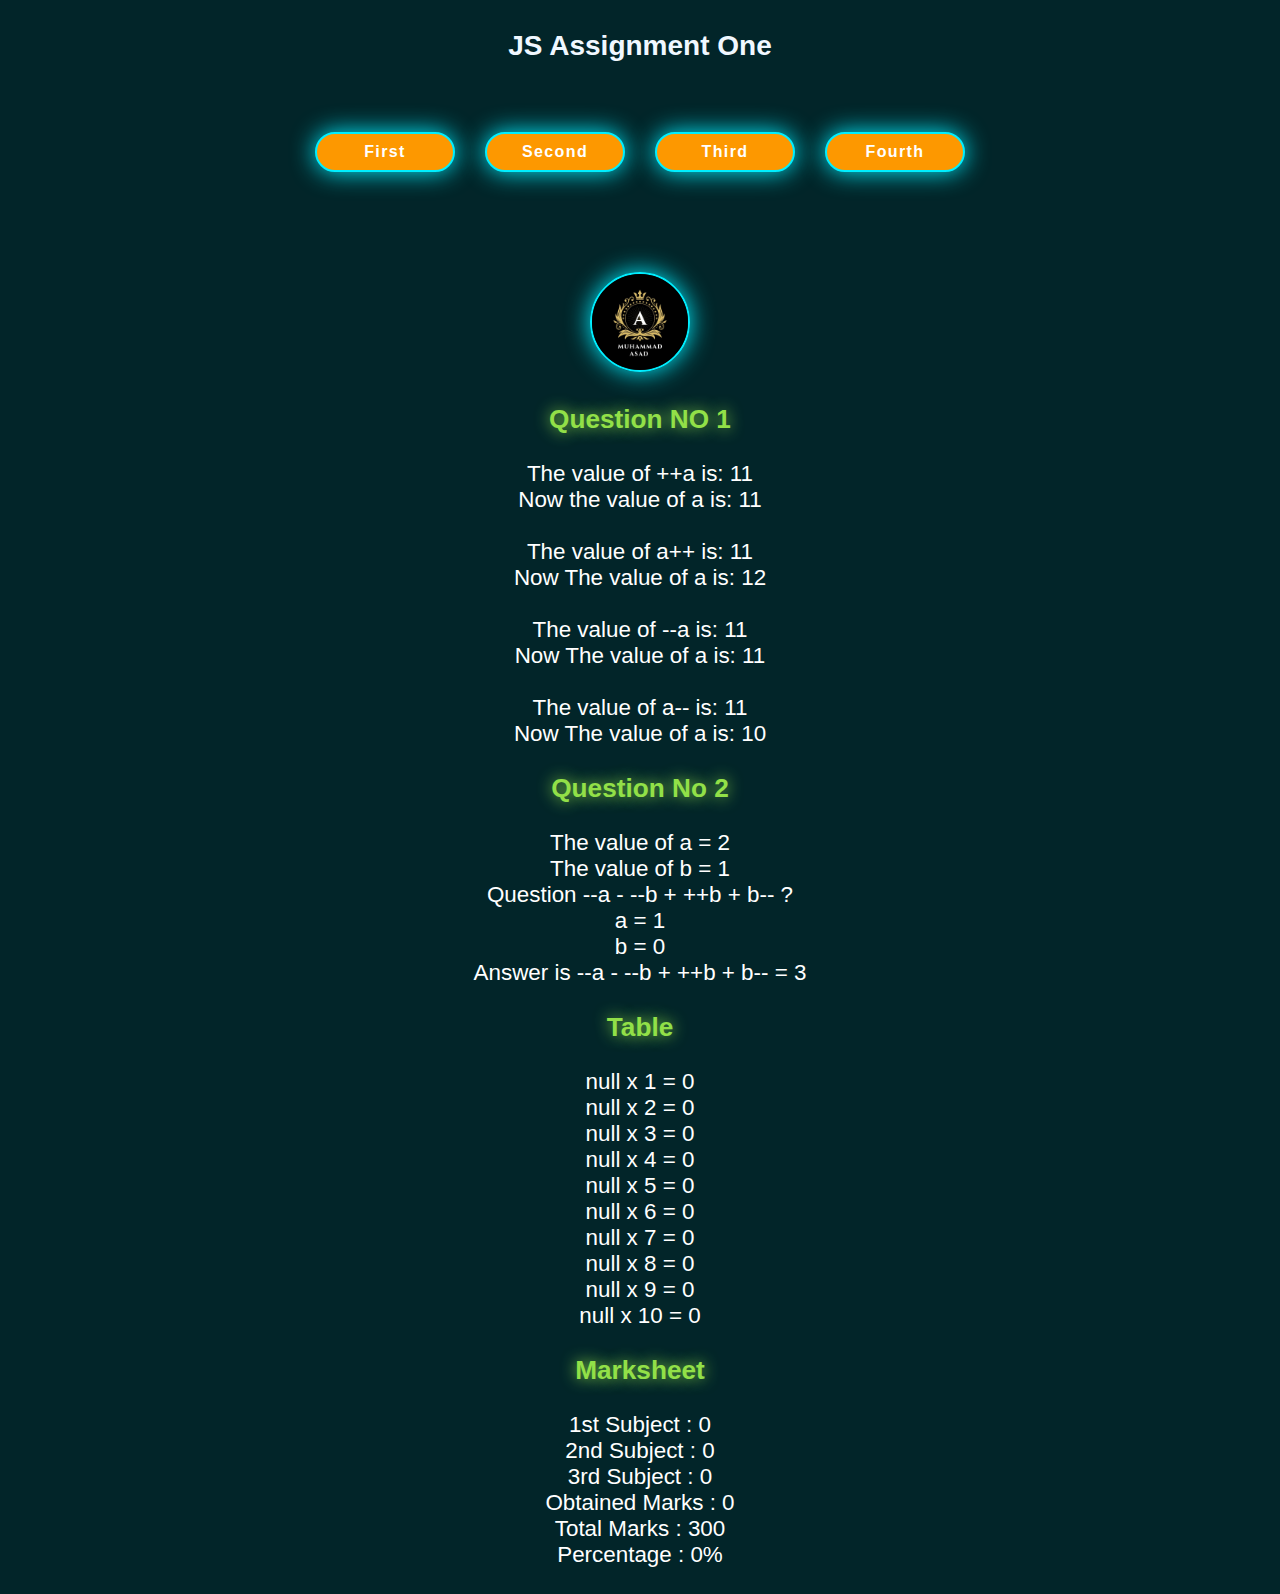
<file: index.html>
<!DOCTYPE html>
<html lang="en">
  <head>
    <meta charset="UTF-8" />
    <meta name="viewport" content="width=device-width, initial-scale=1.0" />
    <title>JavaScript Assignment 1</title>
    <link rel="stylesheet" href="style.css" />
  </head>
  <body>
    <div class="main">
      <div class="heading">JS Assignment One</div>
      <div class="btns">
        <a href="index.html"><button class="btn1">First</button></a>
        <a href="assign2.html"><button class="btn2">Second</button></a>
        <a href="assign3.html"><button class="btn3">Third</button></a>
        <a href="assign4.html"><button class="btn4">Fourth</button></a>
      </div>
      
    </div>

    <div class="image"><a href="https://github.com/muhammadasadprogramar"><img src="my-logo.jpg" alt="my-logo"></a></div>


    <script>
      // question 1
      document.write("<br>" + "<h3>Question NO 1</h3>");
      var a = 10;
      var a = ++a;
      document.write("<br>" + "The value of ++a is: " + a);
      document.write("<br>" + "Now the value of a is: " + a);
      var a = a++;
      document.write("<br>" + "<br>" + "The value of a++ is: " + a++);
      document.write("<br>" + "Now The value of a is: " + a);
      var a = --a;
      document.write("<br>" + "<br>" + "The value of --a is: " + a);
      document.write("<br>" + "Now The value of a is: " + a);
      var a = a--;
      document.write("<br>" + "<br>" + "The value of a-- is: " + a--);
      document.write("<br>" + "Now The value of a is: " + a);
      // question 2
      document.write("<br>" + "<br>" + "<h3>Question No 2</h3>" + "<br>");
      var a = 2;
      var b = 1;
      var result = --a - --b + ++b + b--;
      document.write("The value of a = 2");
      document.write("<br>" + "The value of b = 1");
      document.write("<br>" + "Question --a - --b + ++b + b-- ?");
      document.write("<br>" + "a = " + a);
      document.write("<br>" + "b = " + b);
      document.write(
        "<br>" + "Answer is --a - --b + ++b + b-- = " + result + " " + "<br>"
      );
      // question 3
      var userName = prompt("Enter Your Name");
      alert("Hello" + " " + userName);
      // question 4
      var table = prompt("Enter Table Number");
      document.write("<br>" + "<h3>Table </h3>" + "<br>");
      document.write("" + table + " x 1 = " + table * 1);
      document.write("<br>" + "" + table + " x 2 = " + table * 2);
      document.write("<br>" + "" + table + " x 3 = " + table * 3);
      document.write("<br>" + "" + table + " x 4 = " + table * 4);
      document.write("<br>" + "" + table + " x 5 = " + table * 5);
      document.write("<br>" + "" + table + " x 6 = " + table * 6);
      document.write("<br>" + "" + table + " x 7 = " + table * 7);
      document.write("<br>" + "" + table + " x 8 = " + table * 8);
      document.write("<br>" + "" + table + " x 9 = " + table * 9);
      document.write("<br>" + "" + table + " x 10 = " + table * 10 + "<br>");

      // question 5

      document.write("<br>" + "<h3>Marksheet</h3>");
      var sub1 = +prompt("Enter 1st Subject Number");
      var sub2 = +prompt("Enter 2nd Subject Number");
      var sub3 = +prompt("Enter 3rd Subject Number");
      var obt = sub1 + sub2 + sub3;
      var total = 300;
      var sen = (obt / total) * 100;
      document.write("<br>" + "1st Subject : " + sub1);
      document.write("<br>" + "2nd Subject : " + sub2);
      document.write("<br>" + "3rd Subject : " + sub3);
      document.write("<br>" + "Obtained Marks : " + obt);
      document.write("<br>" + "Total Marks : " + total);
      document.write("<br>" + "Percentage : " + sen + "%" + "<br>");
      document.write("<br>");
    </script>
  </body>
</html>
</file>
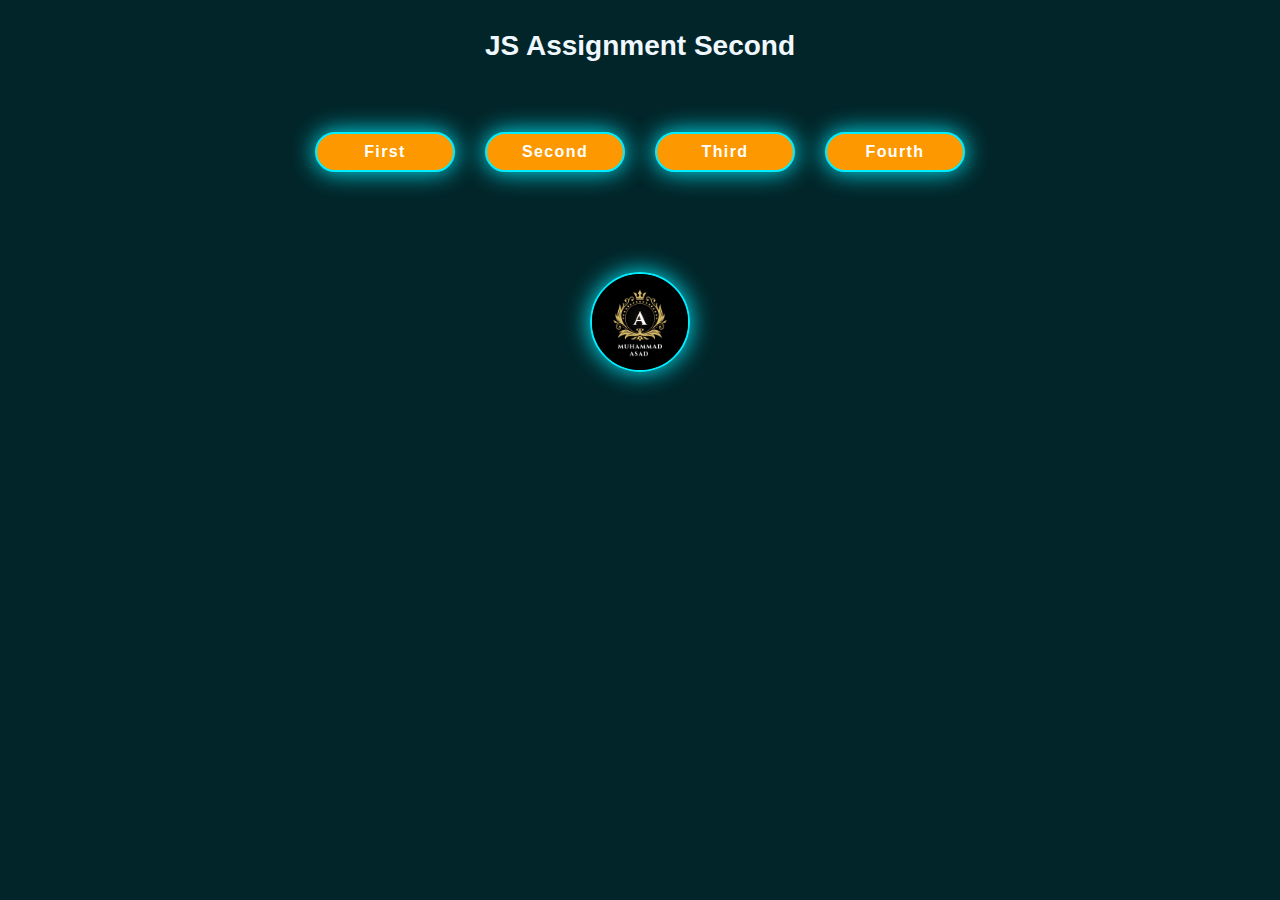
<file: assign2.html>
<!DOCTYPE html>
<html lang="en">
<head>
    <meta charset="UTF-8">
    <meta name="viewport" content="width=device-width, initial-scale=1.0">
    <title>JavaScript Assignment 2</title>
    <link rel="stylesheet" href="style.css">
</head>
<body>
    <div class="main">
        <div class="heading">JS Assignment Second</div>
        <div class="btns">
            <a href="index.html"><button class="btn1">First</button></a>
            <a href="assign2.html"><button class="btn2">Second</button></a>
            <a href="assign3.html"><button class="btn3">Third</button></a>
            <a href="assign4.html"><button class="btn4">Fourth</button></a>
        </div>
        
    </div>
    <div class="image"><a href="https://github.com/muhammadasadprogramar"><img src="my-logo.jpg" alt="my-logo"></a></div>
    <script>
// question 1
var anyNumber = prompt("Enter Any Number")

if(anyNumber <= 100){
    alert("Please Enter Capital Number")
}
else if(anyNumber <= 350){
    alert("Your Number is good")
}
else if(anyNumber <= 500){
    alert( "please Enter Small Number")
}
else{
    alert ("Please Enter Small Number 500 Range")}
    // question 2
    alert("Compare Any Number")
var no1 = prompt("Enter First Number")
var no2 = prompt("Enter Second Number")

if(no1 > no2){
alert(no1 + " is greater than " + no2)
}
else if(no1 < no2){
    alert(no1 + " is Less than "+ no2)
}else if (no1 = no2 ) {
    alert(no1 + " is Equal " + no2)
} else {
    alert("Please Type Number")
}



// // question 3
var value = prompt("Enter a Number")

if (value >  0){
    alert("Your Number is Positive")
}
else if (value < 0){
    alert("Your Number is Nagative")
}
else if (value = 0) {
    alert("Your Number is zero")
} else {
    alert("Please Enter Any Number")
}

// question 4

var even = prompt("Enter a Even Number")
if(even %= 2){
    alert("False")
}
else {
    alert("True")
}

// quetion 5

var enter = prompt("Enter password 123@456")

if (enter == "123@456"){
    alert("Correct Password")
}
else{
    alert("Incorrect Password")
}

// question 6

var day = prompt("Enter a Hour From 24 hours")

if (day <= 6) {
alert("Good Morning")
} else if (day <= 16 ) {
    alert("Good Day")
}
else if (day <= 19){
    alert("Good evening")
} else if (day <= 24) {
    alert("Good Night")
} 



    </script>
</body>
</html>
</file>
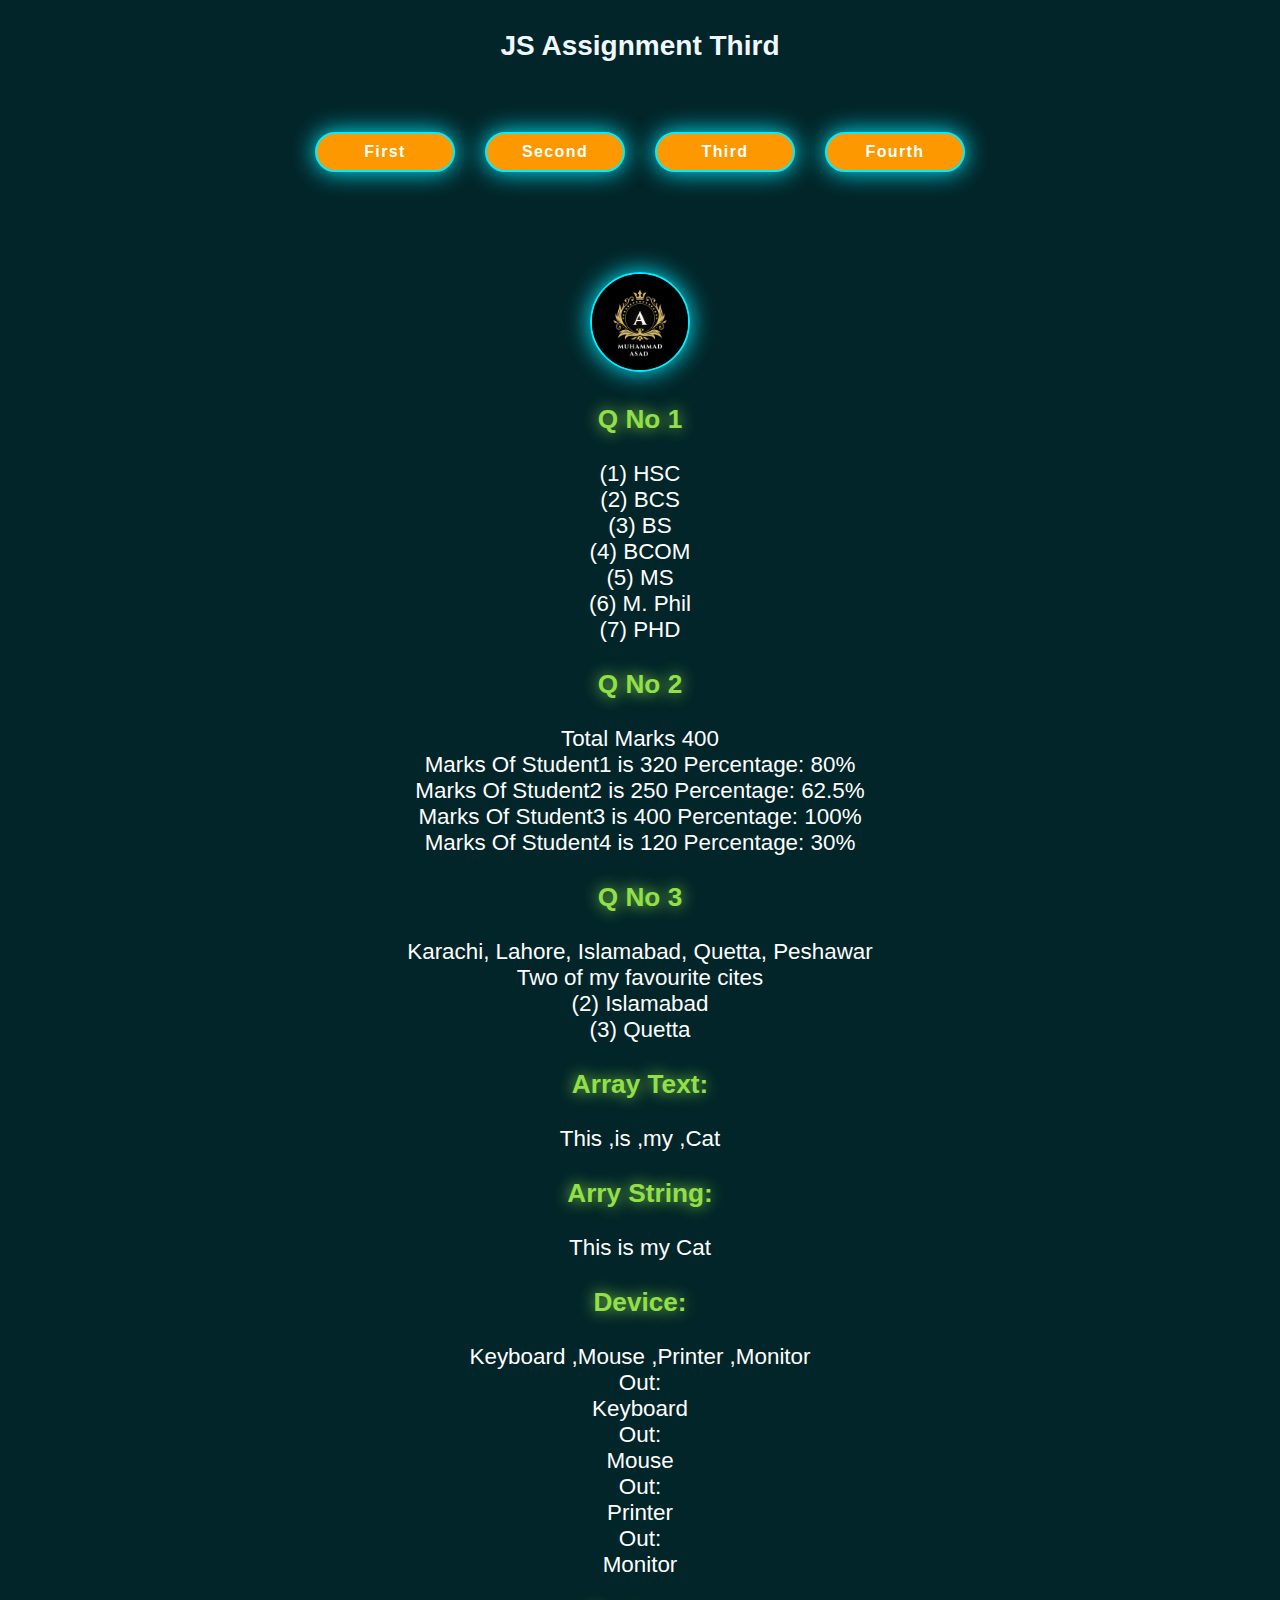
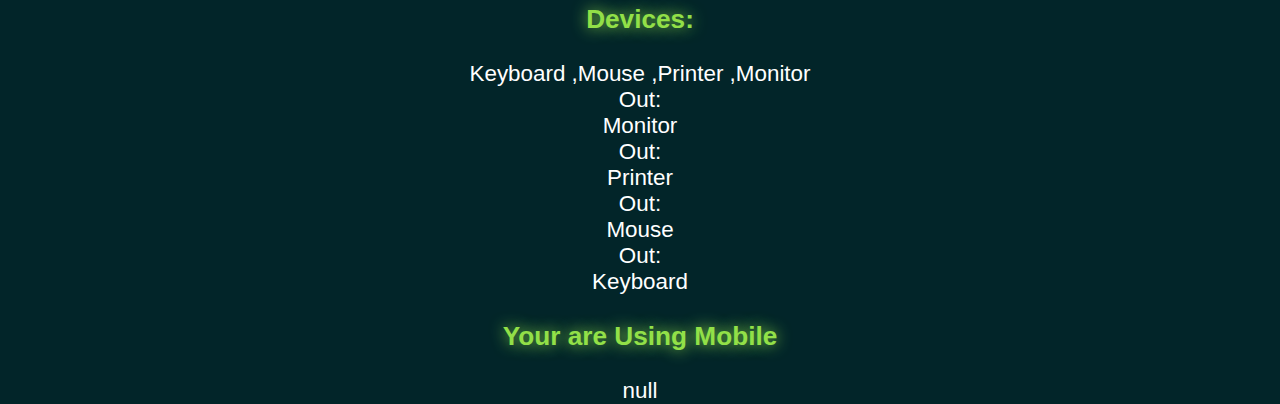
<file: assign3.html>
<!DOCTYPE html>
<html lang="en">
  <head>
    <meta charset="UTF-8" />
    <meta name="viewport" content="width=device-width, initial-scale=1.0" />
    <title>JavaScript Assignment 3</title>
    <link rel="stylesheet" href="style.css" />
  </head>
  <body>
    <div class="main">
      <div class="heading">JS Assignment Third</div>
      <div class="btns">
        <a href="index.html"><button class="btn1">First</button></a>
        <a href="assign2.html"><button class="btn2">Second</button></a>
        <a href="assign3.html"><button class="btn3">Third</button></a>
        <a href="assign4.html"><button class="btn4">Fourth</button></a>
      </div>
    </div>
    <div class="image"><a href="https://github.com/muhammadasadprogramar"><img src="my-logo.jpg" alt="my-logo"></a></div>
    <script>
      // question 1
      document.write("<br>" + "<h3>Q No 1</h3>" + "<br>");
      var education = [
        "SSC",
        "HSC",
        "BCS",
        "BS",
        "BCOM",
        "MS",
        "M. Phil",
        "PHD",
      ];
      for (var i = 1; i <= 7; i++)
        document.write("(" + i + ") " + " " + education[i] + "<br>");

      // // question 2
      var names = ["Student1", "Student2", "Student3", "Student4"];
      var mark = [320, 250, 400, 120];
      var totalMark = 400;
      document.write("<br>" + "<h3>Q No 2</h3>" + "<br>");
      document.write("Total Marks 400" + "<br>");

      document.write(
        "Marks Of " +
          names[0] +
          " is " +
          mark[0] +
          " Percentage: " +
          (mark[0] / totalMark) * 100 +
          "%" +
          "<br>"
      );
      document.write(
        "Marks Of " +
          names[1] +
          " is " +
          mark[1] +
          " Percentage: " +
          (mark[1] / totalMark) * 100 +
          "%" +
          "<br>"
      );
      document.write(
        "Marks Of " +
          names[2] +
          " is " +
          mark[2] +
          " Percentage: " +
          (mark[2] / totalMark) * 100 +
          "%" +
          "<br>"
      );
      document.write(
        "Marks Of " +
          names[3] +
          " is " +
          mark[3] +
          " Percentage: " +
          (mark[3] / totalMark) * 100 +
          "%" +
          "<br>"
      );

      //  question 3

      var cities = ["Karachi", "Lahore", "Islamabad", "Quetta", "Peshawar"];

      document.write("<br>" + "<h3>Q No 3</h3>" + "<br>");

      document.write("Karachi, Lahore, Islamabad, Quetta, Peshawar" + "<br>");
      document.write("Two of my favourite cites" + "<br>");
      for (var i = 2; i <= 3; i++)
        document.write("(" + i + ") " + " " + cities[i] + "<br>");

      // question 4

      var text = ["This ", "is ", "my ", "Cat "];
      document.write("<br>" + "<h3>Array Text: </h3>" + "<br>" + text);
      var mixtext = text.join(" ");
      document.write("<br>");
      document.write("<br>" + "<h3>Arry String: </h3>" + "<br>" + mixtext);
      document.write("<br>");
      // question 5

      var devices = ["Keyboard ", "Mouse ", "Printer ", "Monitor "];
      document.write("<br>" + "<h3>Device:</h3>" + "<br>");
      document.write(devices);
      inLine = devices.shift();
      document.write("<br>" + "Out: " + "<br>" + inLine);
      inLine = devices.shift();
      document.write("<br>" + "Out: " + "<br>" + inLine);
      inLine = devices.shift();
      document.write("<br>" + "Out: " + "<br>" + inLine);
      inLine = devices.shift();
      document.write("<br>" + "Out: " + "<br>" + inLine);

      // question 6

      document.write("<br>");
      var values = ["Keyboard ", "Mouse ", "Printer ", "Monitor "];
      document.write("<br>");
      document.write("<h3>Devices:</h3>" + "<br>");
      document.write(values);
      reverse = values.pop();
      document.write("<br>" + "Out: " + "<br>" + reverse);
      reverse = values.pop();
      document.write("<br>" + "Out: " + "<br>" + reverse);
      reverse = values.pop();
      document.write("<br>" + "Out: " + "<br>" + reverse);
      reverse = values.pop();
      document.write("<br>" + "Out: " + "<br>" + reverse);
      // question 7

      var mix = prompt(
        "Select in this you are using Mobile? (Like Apple,Samsung,Motorola,Oppo,Vivo,Nokia,Sony & Haier)"
      );
      document.write("<br>");
      document.write("<br>" + "<h3>Your are Using Mobile</h3>" + "<br>");
      if (
        mix == "Apple" ||
        "Samsung" ||
        "Motorola" ||
        "Nokia" ||
        "Sony" ||
        "Haier" ||
        "Vivo" ||
        "Oppo"
      ) {
        document.write(mix);
      } else {
        document.write("Please Choose you are using mobile");
      }
    </script>
  </body>
</html>
</file>
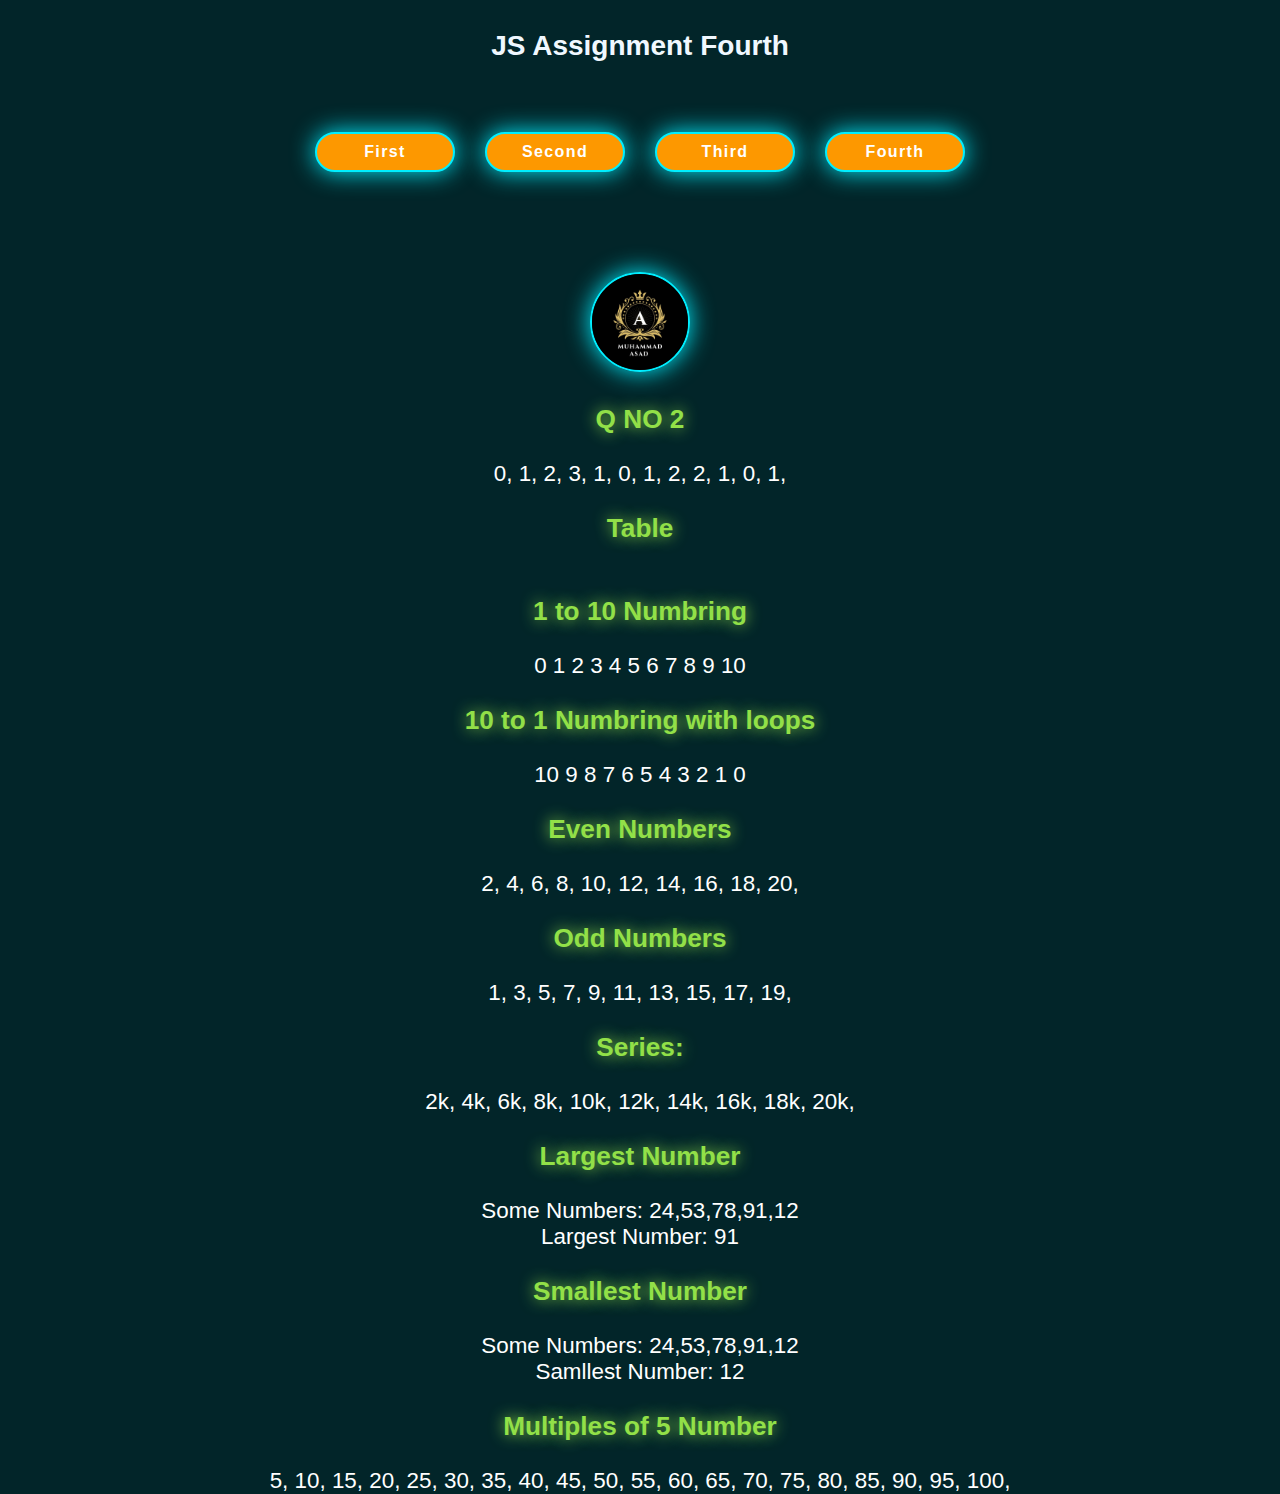
<file: assign4.html>
<!DOCTYPE html>
<html lang="en">
  <head>
    <meta charset="UTF-8" />
    <meta name="viewport" content="width=device-width, initial-scale=1.0" />
    <title>JavaScript Assignment 4</title>
    <link rel="stylesheet" href="style.css" />
  </head>
  <body>
    <div class="main">
      <div class="heading">JS Assignment Fourth</div>
      <div class="btns">
        <a href="index.html"><button class="btn1">First</button></a>
        <a href="assign2.html"><button class="btn2">Second</button></a>
        <a href="assign3.html"><button class="btn3">Third</button></a>
        <a href="assign4.html"><button class="btn4">Fourth</button></a>
      </div>
    </div>
    <div class="image"><a href="https://github.com/muhammadasadprogramar"><img src="my-logo.jpg" alt="my-logo"></a></div>
    <script>
      // question 1
      var empty = [[], [], [], [], [], []];
      // question 2
      document.write("<br>" + "<h3>Q NO 2</h3>" + "<br>");
      var nestedArry = [
        [0, 1, 2, 3],
        [1, 0, 1, 2],
        [2, 1, 0, 1],
      ];
      for (var a = 0; a < nestedArry.length; a++) {
        for (var i = 0; i < nestedArry[a].length; i++)
          document.write(nestedArry[a][i] + ", ");
      }

      document.write("<br>");
      document.write("<br>" + "<h3>Table</h3>" + "<br>");
      let table = prompt("Enter any table number");
      let length = prompt("Enter table length");

      for (let i = 1; i <= length; i++) {
        document.write(table + " X " + i + " = " + table * i + "<br>");
      }

      document.write("<br>" + "<h3>1 to 10 Numbring</h3>" + "<br>");
      for (let i = 0; i <= 10; i++) {
        document.write(" " + i + " ");
      }

      document.write("<br>");
      document.write("<br>" + "<h3>10 to 1 Numbring with loops</h3>" + "<br>");
      for (let i = 10; i >= 0; i--) {
        document.write(" " + i + " ");
      }

      document.write("<br>");
      // even numbers
      document.write("<br>" + "<h3>Even Numbers</h3>" + "<br>");
      for (var i = 2; i <= 20; i += 2) {
        document.write(i + ", ");
      }
      // odd numbers
      document.write("<br>");
      document.write("<br>" + "<h3>Odd Numbers</h3>" + "<br>");
      for (var i = 1; i <= 19; i += 2) {
        document.write(i + ", ");
      }
      document.write("<br>");

      // series
      document.write("<br>");
      document.write("<h3>Series:</h3>" + "<br>");
      for (var i = 2; i <= 20; i += 2) {
        document.write(i + "k, ");
      }

      // // question 7
      // var saman = ["cake", "apple pie", "cookie", "chips", "patties"]
      // var input = prompt("Welcome Our Bakery. What do you went to order")

      // for (var i = 0; i < saman.length; i++) {
      //     if (input == saman[i]) {

      //         alert(input + " is available Our Bakery")
      //         break;
      //     } else {
      //     alert("sorry " + input + " is not available please any more order")
      // }
      // }

      // question 8

      document.write("<br>");
      var lg = [24, 53, 78, 91, 12];
      var largNumber = lg[0];
      for (var i = 0; i < lg.length; i++) {
        if (lg[i] > largNumber) {
          largNumber = lg[i];
        }
      }

      document.write("<br>" + "<h3>Largest Number</h3>");
      document.write("<br>" + "Some Numbers: " + lg);
      document.write("<br>" + "Largest Number: " + largNumber);

      document.write("<br>");
      // question 9

      var sm = [24, 53, 78, 91, 12];
      var smallNumber = sm[0];
      for (var i = 0; i < sm.length; i++) {
        if (sm[i] < smallNumber) {
          smallNumber = sm[i];
        }
      }

      document.write("<br>" + "<h3>Smallest Number</h3>");
      document.write("<br>" + "Some Numbers: " + sm);
      document.write("<br>" + "Samllest Number: " + smallNumber);

      document.write("<br>");
      // question 10
      document.write("<br>");
      document.write("<h3>Multiples of 5 Number</h3>" + "<br>");
      for (var i = 5; i <= 100; i += 5) {
        document.write(i + ", ");
      }
    </script>
  </body>
</html>
</file>
<file: style.css>
* {
  margin: 0;
  padding: 0;
  box-sizing: border-box;
  font-family: "poppins", sans-serif, arial;
}

body {
  width: 100%;
  background-color: #022529;
  color: #fff;
  font-size: 1.4rem;
  text-align: center;
  padding: 0 15px;
}

.main {
  display: flex;
  align-items: center;
  justify-content: center;
  flex-direction: column;
  padding: 0 15px;
  margin-bottom: 100px;
}

.main > .heading {
  color: aliceblue;
  font-weight: 800;
  font-size: 28px;
  margin: 30px 0;
  text-align: center;
}

.main > .btns {
  width: 100%;
  display: flex;
  align-items: center;
  justify-content: center;
  gap: 30px;
  flex-wrap: wrap;
  margin-top: 40px;
}

.main > .btns > a > button {
  width: 140px;
  height: 40px;
  background-color: rgb(253, 152, 0);
  color: #fff;
  outline: none;
  border: none;
  border-radius: 30px;
  font-size: 16px;
  cursor: pointer;
  border: 2px solid #0ef;
  box-shadow: 0 0 25px #0ef;
  font-weight: bold;
  letter-spacing: 1.4px;
  transition: 0.3s;
  display: inline-block;
}

.main > .btns > a > button:active {
  background-color: #0ef;
}

.btn1 {
  animation: slideTop 1.9s ease forwards;
  animation-delay: 0.2s;
  animation-iteration-count: infinite;
}

.btn2 {
  animation: slideTop 2s ease forwards;
  animation-delay: 0.2s;
  animation-iteration-count: infinite;
}

.btn3 {
  animation: slideTop 2.1s ease forwards;
  animation-delay: 0.2s;
  animation-iteration-count: infinite;
}

.btn4 {
  animation: slideTop 2.2s ease forwards;
  animation-delay: 0.2s;
  animation-iteration-count: infinite;
}

.main > .btns > a > button:hover {
  background-color: #0ef;
  color: #022529;
  border: 2px solid rgb(253, 152, 0);
  box-shadow: 0 0 25px rgb(253, 152, 0), 0 0 50px #0ef,
    0 0 100px rgb(253, 152, 0);
  transition: all ease-in-out 0.6s;
}

h3 {
  color: rgb(146, 224, 72);
  text-shadow: 0 0 15px rgb(146, 224, 72);
}

.image > a > img {
  width: 100px;
  height: 100px;
  border-radius: 50%;
  border: 2px solid #0ef;
  box-shadow: 0 0 25px #0ef;
  cursor: pointer;
  animation-name: slideRight;
  animation-duration: 4s;
  animation-delay: 0.3s;
  /* animation-iteration-count: infinite; */
}

@keyframes slideRight {
  0% {
    transform: translateX(-200px);
  }

  100% {
    transform: translateX(30px);
  }
}

@keyframes slideTop {
  0% {
    transform: translatex(10px);
    opacity: 0.5;
  }

  100% {
    transform: translatex(0px);
  }
}
</file>
